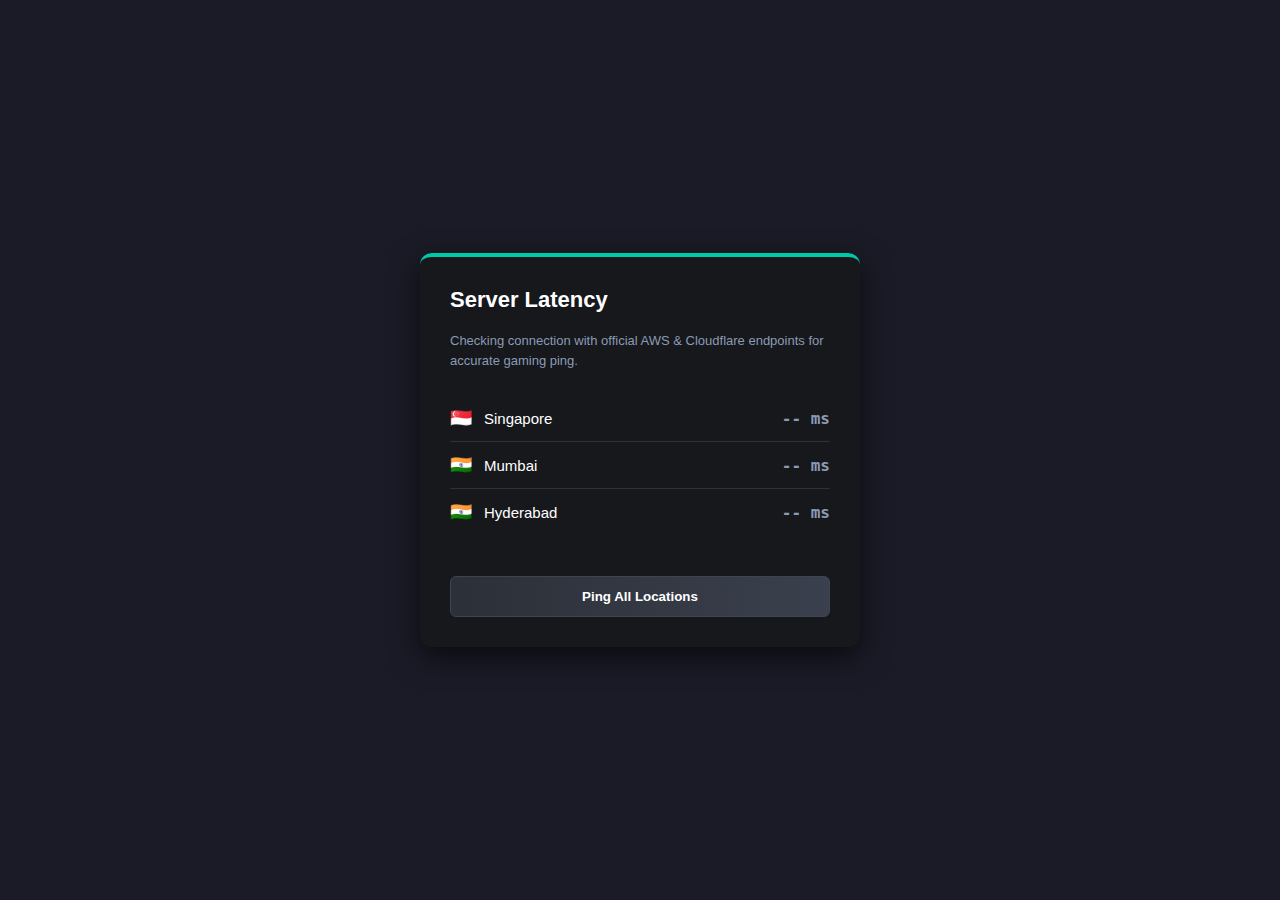
<file: ginim.html>
<!DOCTYPE html>
<html lang="en">
<head>
    <meta charset="UTF-8">
    <meta name="viewport" content="width=device-width, initial-scale=1.0">
    <title>Real Ping Tester</title>
    <style>
        /* ডিজাইন আগের মতোই রাখা হয়েছে */
        body {
            background-color: #1a1b26;
            font-family: 'Segoe UI', Tahoma, Geneva, Verdana, sans-serif;
            display: flex;
            justify-content: center;
            align-items: center;
            height: 100vh;
            margin: 0;
        }

        .card {
            background-color: #16181c;
            padding: 30px;
            border-radius: 12px;
            width: 380px;
            color: white;
            box-shadow: 0 10px 30px rgba(0,0,0,0.6);
            border-top: 4px solid #00c9a7;
        }

        h2 { margin-top: 0; font-size: 22px; }
        p { color: #8b9bb4; font-size: 13px; margin-bottom: 25px; line-height: 1.5; }

        .location-list { list-style: none; padding: 0; }

        .location-item {
            display: flex;
            justify-content: space-between;
            align-items: center;
            padding: 12px 0;
            border-bottom: 1px solid #2c3038;
            font-size: 15px;
        }
        
        .location-item:last-child { border-bottom: none; }

        .flag { margin-right: 12px; font-size: 18px; }
        
        .ping-value { font-weight: bold; font-family: monospace; font-size: 16px; }
        
        /* পিং কালার কোড */
        .ping-green { color: #00c9a7; text-shadow: 0 0 10px rgba(0, 201, 167, 0.4); }
        .ping-yellow { color: #f1c40f; text-shadow: 0 0 10px rgba(241, 196, 15, 0.4); }
        .ping-red { color: #e74c3c; text-shadow: 0 0 10px rgba(231, 76, 60, 0.4); }
        .ping-loading { color: #8b9bb4; }

        .ping-btn {
            background: linear-gradient(90deg, #2c3038 0%, #3a404d 100%);
            color: white;
            border: 1px solid #3e4451;
            padding: 12px;
            border-radius: 6px;
            cursor: pointer;
            width: 100%;
            margin-top: 25px;
            font-weight: 600;
            transition: all 0.3s ease;
        }

        .ping-btn:hover { 
            background: linear-gradient(90deg, #3e4451 0%, #4b5563 100%);
            transform: translateY(-2px);
        }
        
        .ping-btn:active { transform: translateY(0); }
        .ping-btn:disabled { opacity: 0.7; cursor: not-allowed; }

    </style>
</head>
<body>

<div class="card">
    <h2>Server Latency</h2>
    <p>Checking connection with official AWS & Cloudflare endpoints for accurate gaming ping.</p>

    <ul class="location-list" id="serverList">
        </ul>

    <button class="ping-btn" onclick="startPingTest()">Ping All Locations</button>
</div>

<script>
    // ১. সঠিক সার্ভার এন্ডপয়েন্ট (AWS Region Specific)
    // এই লিঙ্কগুলো গেম সার্ভার যে ডাটা সেন্টারে থাকে, ঠিক সেখানকার।
    const locations = [
        { 
            name: "Singapore", 
            flag: "🇸🇬", 
            // AWS Singapore (ap-southeast-1)
            url: "https://dynamodb.ap-southeast-1.amazonaws.com" 
        },
        { 
            name: "Mumbai", 
            flag: "🇮🇳", 
            // AWS Mumbai (ap-south-1)
            url: "https://dynamodb.ap-south-1.amazonaws.com" 
        },
        { 
            name: "Hyderabad", 
            flag: "🇮🇳", 
            // AWS Hyderabad (ap-south-2) - একদম নতুন রিজিয়ন
            url: "https://dynamodb.ap-south-2.amazonaws.com" 
        }
    ];

    const listContainer = document.getElementById('serverList');

    // UI রেন্ডার করা
    function renderList() {
        listContainer.innerHTML = '';
        locations.forEach((loc, index) => {
            const li = document.createElement('li');
            li.className = 'location-item';
            li.innerHTML = `
                <div style="display: flex; align-items: center;">
                    <span class="flag">${loc.flag}</span>
                    <span>${loc.name}</span>
                </div>
                <span id="ping-${index}" class="ping-value ping-loading">-- ms</span>
            `;
            listContainer.appendChild(li);
        });
    }

    // পিং চেক করার আসল মেথড
    async function getPing(url) {
        // ব্রাউজার ক্যাশ যাতে না ধরে তাই টাইমস্ট্যাম্প যোগ করা হলো
        const cacheBuster = `?t=${new Date().getTime()}`;
        const targetUrl = url + cacheBuster;
        
        const startTime = performance.now();
        
        try {
            // 'no-cors' মোড ব্যবহার করছি, এতে ব্রাউজার আটকাবে না
            // এবং 'cache: no-store' দিচ্ছি যাতে প্রতিবার নতুন রিকোয়েস্ট যায়
            await fetch(targetUrl, { mode: 'no-cors', cache: 'no-store', method: 'HEAD' });
            
            const endTime = performance.now();
            return Math.floor(endTime - startTime);
        } catch (e) {
            return -1; // ফেইল হলে
        }
    }

    async function startPingTest() {
        const btn = document.querySelector('.ping-btn');
        btn.innerHTML = "Pinging Servers...";
        btn.disabled = true;

        for (let i = 0; i < locations.length; i++) {
            const span = document.getElementById(`ping-${i}`);
            span.innerText = "Checking...";
            span.className = "ping-value ping-loading";

            // পিং মাপা হচ্ছে
            const ms = await getPing(locations[i].url);

            // কালার সেট করা
            if (ms === -1) {
                span.innerText = "Timeout";
                span.className = "ping-value ping-red";
            } else {
                span.innerText = `${ms} ms`;
                
                // গেমিং পিং কালার লজিক
                if (ms < 60) {
                    span.className = "ping-value ping-green"; // এক্সিলেন্ট
                } else if (ms < 120) {
                    span.className = "ping-value ping-yellow"; // মোটামুটি
                } else {
                    span.className = "ping-value ping-red"; // খারাপ
                }
            }
        }

        btn.innerHTML = "Ping All Locations";
        btn.disabled = false;
    }

    renderList();

</script>

</body>
</html>
</file>
